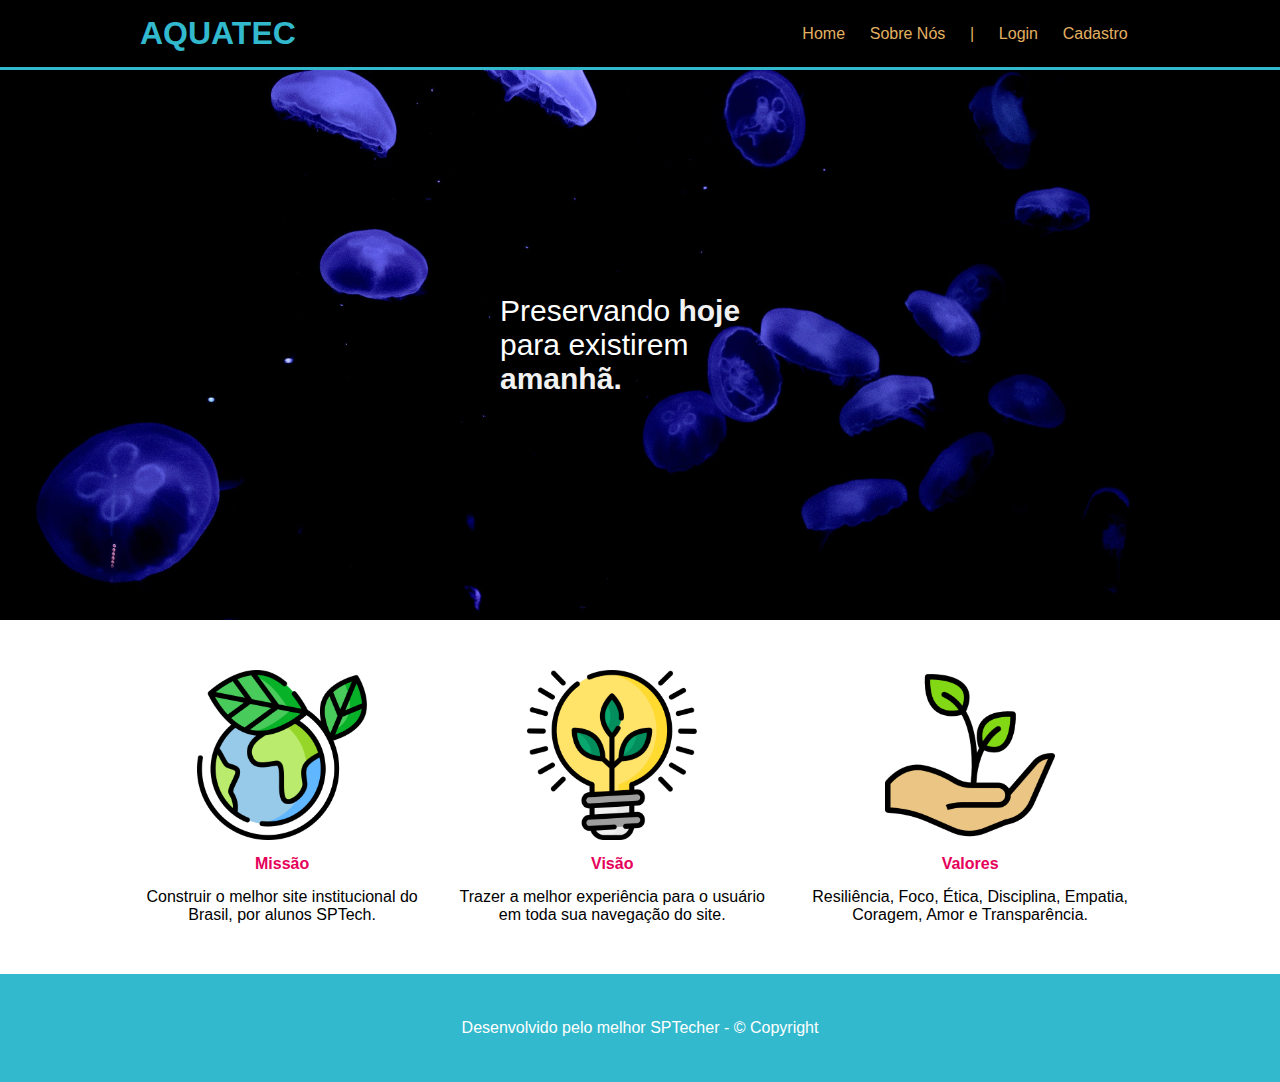
<file: Atividade Aba Cadastro/index.html>
<!DOCTYPE html>
<html lang="pt-br">
<head>
    <meta charset="UTF-8">
    <meta http-equiv="X-UA-Compatible" content="IE=edge">
    <meta name="viewport" content="width=device-width, initial-scale=1.0">
    <title>Site Institucional</title>
    <link rel="stylesheet" href="estilos.css">
</head>

<body>

    <!-- HEADER -->
    <div class="header">
        <div class="container">
            <h1>AQUATEC</h1>
            <div class="navbar">
                <ul>
                    <li>Home</li>
                    <li>Sobre Nós</li>
                    <li>|</li>
                    <li><a href="login.html">Login</a></li> 
                    <li><a href="cadastro.html">Cadastro</a></li>
                </ul>
            </div>
        </div>
    </div>

    <!-- BANNER -->
    <div class="banner">
        <div class="container">
            <p>
                Preservando <b>hoje</b> para existirem <b>amanhã.</b>
            </p>
        </div>
    </div>

    <!-- SOCIAL -->
    <div class="social">
        <div class="container">
            <div class="caixas">
                <div class="caixa">
                    <img src="./assets/img/planet-earth_color.png" alt="Imagem sobre nossa missão">
                    <h4>Missão</h4>
                    <p>Construir o melhor site institucional do Brasil, por alunos SPTech.</p>
                </div>

                <div class="caixa">
                    <img src="./assets/img/lightbulb_color.png" alt="Imagem sobre nossa visão">
                    <h4>Visão</h4>
                    <p>Trazer a melhor experiência para o usuário em toda sua navegação do site.</p>
                </div>

                <div class="caixa">
                    <img src="./assets/img/growth_color.png" alt="Imagem sobre nossos valores">
                    <h4>Valores</h4>
                    <p>Resiliência, Foco, Ética, Disciplina, Empatia, Coragem, Amor e Transparência.</p>
                </div>
            </div>
        </div>
    </div>

    <!-- FOOTER -->
    <div class="footer">
        <div class="container">
            <p>Desenvolvido pelo melhor SPTecher - &copy; Copyright</p>
        </div>
    </div>

</body>
</html>
</file>
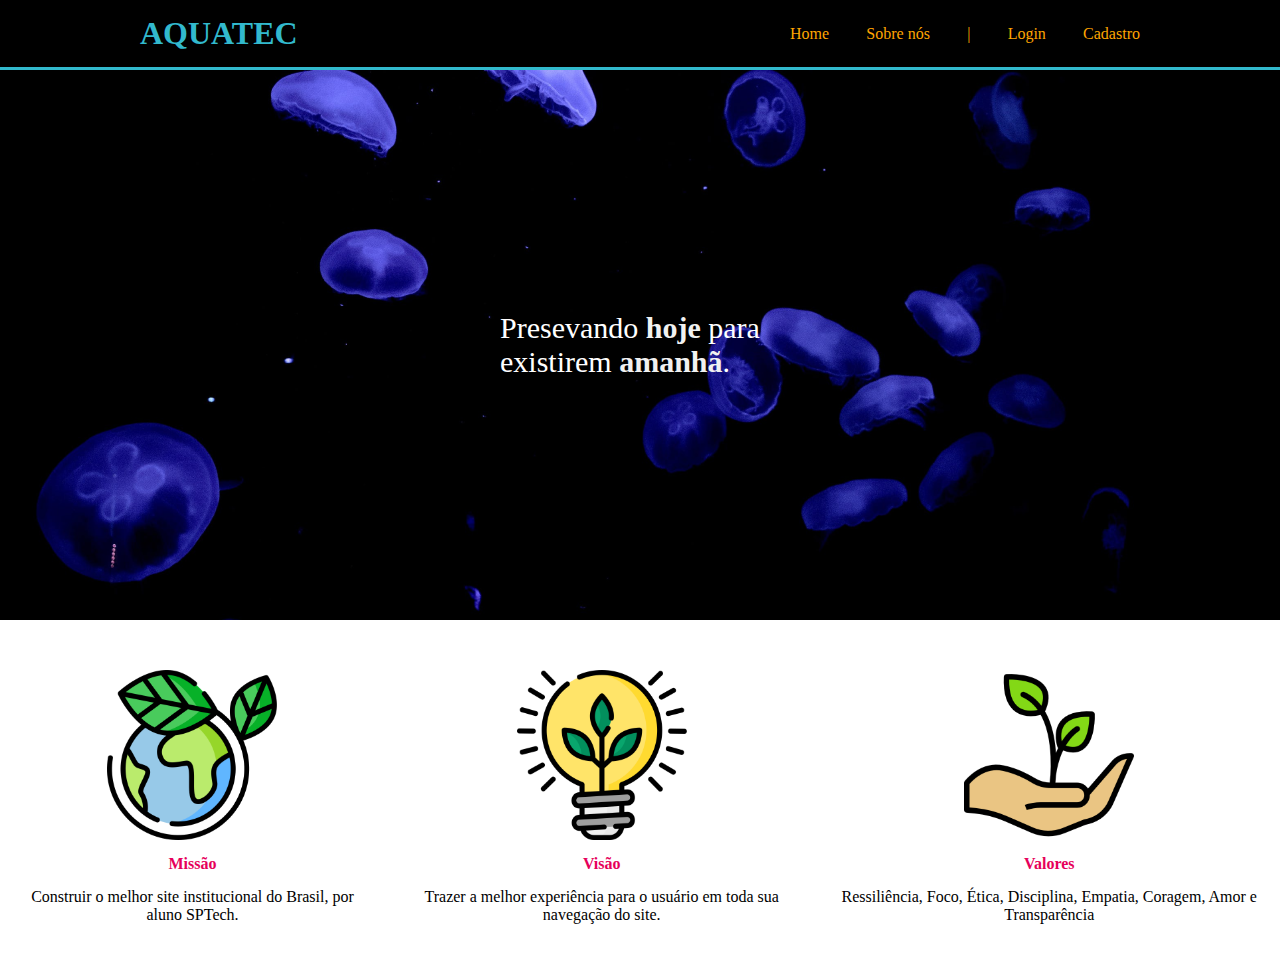
<file: aula 04 (site institucional)/index.html>
<!DOCTYPE html>
<html lang="pt-br">
<head>
    <meta charset="UTF-8">
    <meta http-equiv="X-UA-Compatible" content="IE=edge">
    <meta name="viewport" content="width=device-width, initial-scale=1.0">
    <link rel="stylesheet" href="estilos.css">
    <title>Site Institucional</title>
</head>
<body>
    <!--HEADER-->
    <div class="header">
        <div class="conteiner">
            <h1>AQUATEC</h1>
            <div class="navbar">
                <ul>
                    <li>Home</li>
                    <li>Sobre nós</li>
                    <li>|</li>
                    <li>Login</li>
                    <li>Cadastro</li>
                </ul>
            </div>
        </div>
    </div>

    <!--BANNER-->
    <div class="banner">
        <div class="conteiner">
            <p>Presevando <b>hoje</b> para existirem <b>amanhã</b>.</p>
        </div>
    </div>

    <!--SOCIAL-->
    <div class="social">
        <div class="container">
            <div class="caixas">
                <div class="caixa">
                    <img src="./assets/img/planet-earth_color.png" alt="Imagem sobre nossa missão">
                    <h4>Missão</h4>
                    <p>Construir o melhor site institucional do Brasil, por aluno SPTech.</p>
                </div>
                <div class="caixa">
                    <img src="./assets/img/lightbulb_color.png" alt="Imagem sobre nossa visão">
                    <h4>Visão</h4>
                    <p>Trazer a melhor experiência para o usuário em toda sua navegação do site.</p>
                </div>
                <div class="caixa">
                    <img src="./assets/img/growth_color.png" alt="Imagem sobre nosso valores">
                    <h4>Valores</h4>
                    <p>Ressiliência, Foco, Ética, Disciplina, Empatia, Coragem, Amor e Transparência</p>
                </div>
            </div>
        </div>
    </div>
</body>
</html>
</file>
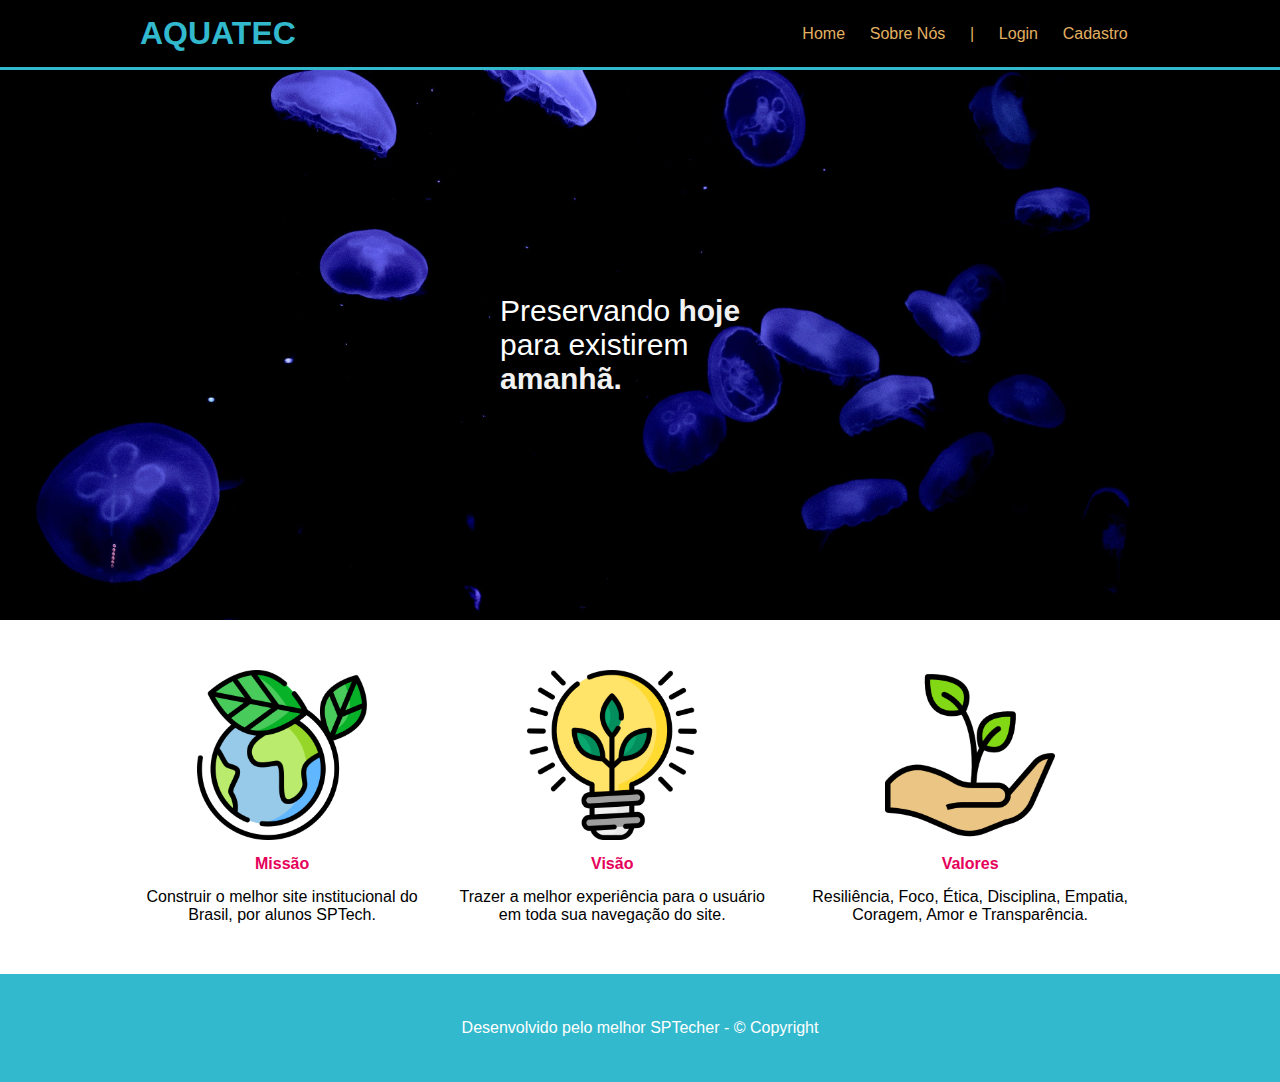
<file: Aula 21-09  site institucional completo/index.html>
<!DOCTYPE html>
<html lang="pt-br">
<head>
    <meta charset="UTF-8">
    <meta http-equiv="X-UA-Compatible" content="IE=edge">
    <meta name="viewport" content="width=device-width, initial-scale=1.0">
    <title>Site Institucional</title>
    <link rel="stylesheet" href="estilos.css">
</head>

<body>

    <!-- HEADER -->
    <div class="header">
        <div class="container">
            <h1>AQUATEC</h1>
            <div class="navbar">
                <ul>
                    <li>Home</li>
                    <li>Sobre Nós</li>
                    <li>|</li>
                    <li><a href="login.html">Login</a></li> 
                    <li>Cadastro</li>
                </ul>
            </div>
        </div>
    </div>

    <!-- BANNER -->
    <div class="banner">
        <div class="container">
            <p>
                Preservando <b>hoje</b> para existirem <b>amanhã.</b>
            </p>
        </div>
    </div>

    <!-- SOCIAL -->
    <div class="social">
        <div class="container">
            <div class="caixas">
                <div class="caixa">
                    <img src="./assets/img/planet-earth_color.png" alt="Imagem sobre nossa missão">
                    <h4>Missão</h4>
                    <p>Construir o melhor site institucional do Brasil, por alunos SPTech.</p>
                </div>

                <div class="caixa">
                    <img src="./assets/img/lightbulb_color.png" alt="Imagem sobre nossa visão">
                    <h4>Visão</h4>
                    <p>Trazer a melhor experiência para o usuário em toda sua navegação do site.</p>
                </div>

                <div class="caixa">
                    <img src="./assets/img/growth_color.png" alt="Imagem sobre nossos valores">
                    <h4>Valores</h4>
                    <p>Resiliência, Foco, Ética, Disciplina, Empatia, Coragem, Amor e Transparência.</p>
                </div>
            </div>
        </div>
    </div>

    <!-- FOOTER -->
    <div class="footer">
        <div class="container">
            <p>Desenvolvido pelo melhor SPTecher - &copy; Copyright</p>
        </div>
    </div>

</body>
</html>
</file>
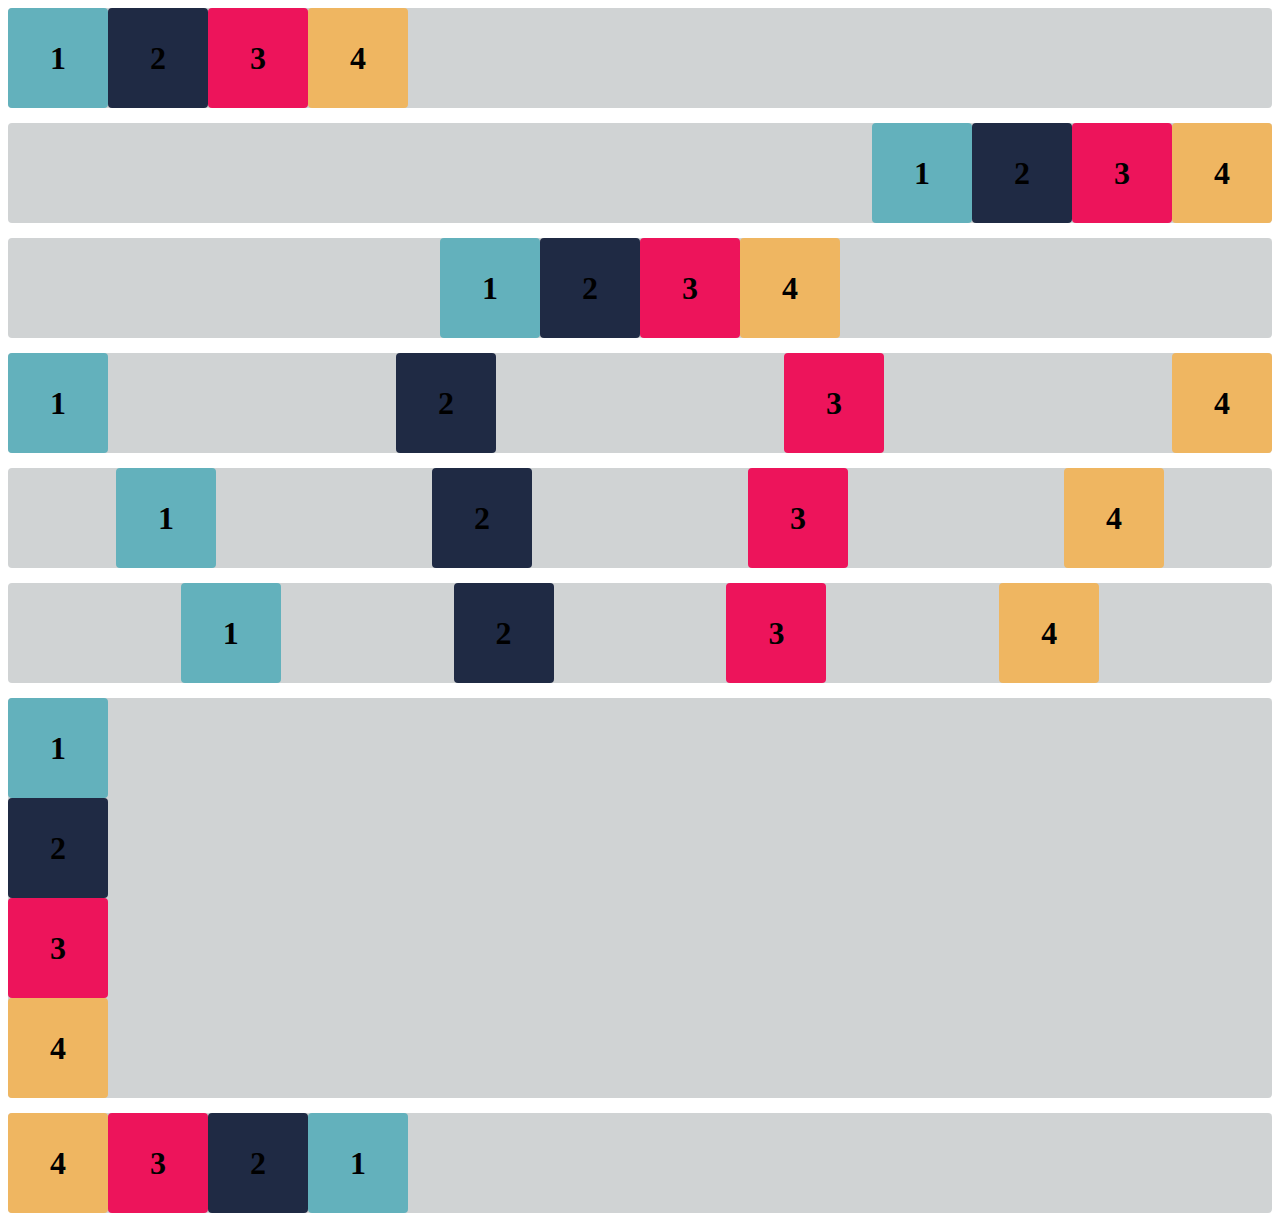
<file: aula 03/exercicio-flexbox/index.html>
<!DOCTYPE html>
<html lang="pt-BR">

<head>
    <meta charset="UTF-8">
    <meta http-equiv="X-UA-Compatible" content="IE=edge">
    <meta name="viewport" content="width=device-width, initial-scale=1.0">
    <title>Flex-box</title>
    <link rel="stylesheet" href="estilo.css">
</head>

<body>

    <div class="base container1">
        <div class="flex-item box1"><h1>1</h1></div>
        <div class="flex-item box2"><h1>2</h1></div>
        <div class="flex-item box3"><h1>3</h1></div>
        <div class="flex-item box4"><h1>4</h1></div>
    </div>
    <div class="base container2">
        <div class="flex-item box1"><h1>1</h1></div>
        <div class="flex-item box2"><h1>2</h1></div>
        <div class="flex-item box3"><h1>3</h1></div>
        <div class="flex-item box4"><h1>4</h1></div>
    </div>
    <div class="base container3">
        <div class="flex-item box1"><h1>1</h1></div>
        <div class="flex-item box2"><h1>2</h1></div>
        <div class="flex-item box3"><h1>3</h1></div>
        <div class="flex-item box4"><h1>4</h1></div>
    </div>
    <div class="base container4">
        <div class="flex-item box1"><h1>1</h1></div>
        <div class="flex-item box2"><h1>2</h1></div>
        <div class="flex-item box3"><h1>3</h1></div>
        <div class="flex-item box4"><h1>4</h1></div>
    </div>
    <div class="base container5">
        <div class="flex-item box1"><h1>1</h1></div>
        <div class="flex-item box2"><h1>2</h1></div>
        <div class="flex-item box3"><h1>3</h1></div>
        <div class="flex-item box4"><h1>4</h1></div>
    </div>
    <div class="base container6">
        <div class="flex-item box1"><h1>1</h1></div>
        <div class="flex-item box2"><h1>2</h1></div>
        <div class="flex-item box3"><h1>3</h1></div>
        <div class="flex-item box4"><h1>4</h1></div>
    </div>

    <div class="base container-exercicioB">
        <div class="flex-item box1"><h1>1</h1></div>
        <div class="flex-item box2"><h1>2</h1></div>
        <div class="flex-item box3"><h1>3</h1></div>
        <div class="flex-item box4"><h1>4</h1></div>
    </div>
    <div class="base container-desafio">
        <div class="flex-item box1"><h1>1</h1></div>
        <div class="flex-item box2"><h1>2</h1></div>
        <div class="flex-item box3"><h1>3</h1></div>
        <div class="flex-item box4"><h1>4</h1></div>
    </div>


</body>

</html>
</file>
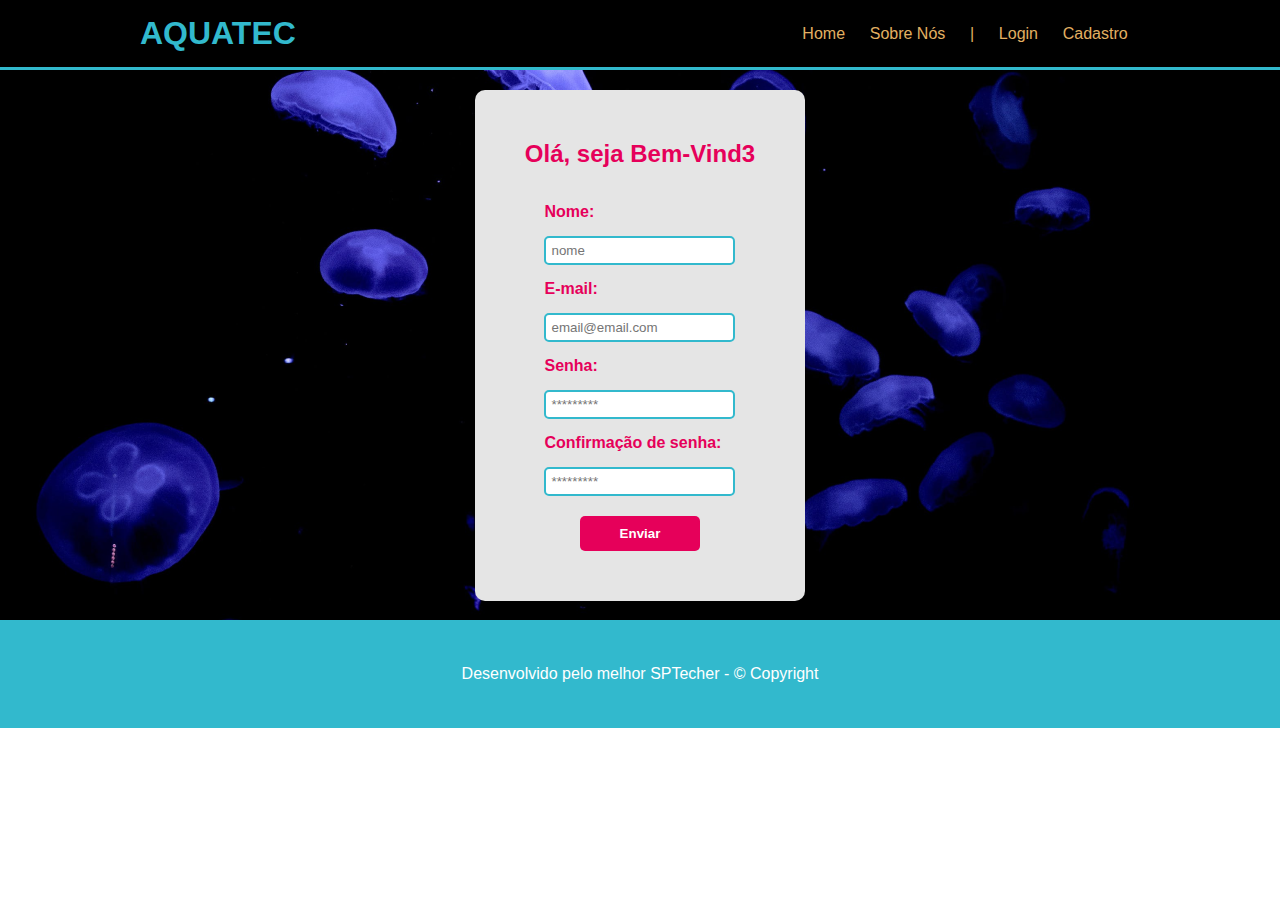
<file: Atividade Aba Cadastro/cadastro.html>
<!DOCTYPE html>
<html lang="en">
<head>
    <meta charset="UTF-8">
    <meta http-equiv="X-UA-Compatible" content="IE=edge">
    <meta name="viewport" content="width=device-width, initial-scale=1.0">
    <link rel="stylesheet" href="estilos.css">
    <link rel="stylesheet" href="cadastro.css">
    <title>Document</title>
</head>
<body>
        
    <!-- HEADER -->
    <div class="header">
        <div class="container">
            <h1>AQUATEC</h1>
            <div class="navbar">
                <ul>
                    <li><a href="index.html">Home</a></li>
                    <li>Sobre Nós</li>
                    <li>|</li>
                    <li><a>Login</a></li> 
                    <li><a href="cadastro.htlm">Cadastro</a></li>
                </ul>
            </div>
        </div>
    </div>
    
    <!-- BANNER -->
    <div class="banner">
        <div class="container">
            <div class="caixa-formulario">
                <h2>Olá, seja Bem-Vind3</h2>
                <div class="campo">
                    <label for="nome">Nome:</label>
                    <input id="nome" type="text" placeholder="nome">
                </div>
                <div class="campo">
                    <label for="email">E-mail:</label>
                    <input id="email" type="email" placeholder="email@email.com">
                </div>
                <div class="campo">
                    <label for="password">Senha:</label>
                    <input id="password" type="password" placeholder="*********">
                </div> 
                <div class="campo">
                    <label for="password">Confirmação de senha:</label>
                    <input id="password" type="password" placeholder="*********">
                </div>
                <button>Enviar</button>
            </div>
        </div>
    </div>
    
    <!-- FOOTER -->
    <div class="footer">
        <div class="container">
            <p>Desenvolvido pelo melhor SPTecher - &copy; Copyright</p>
        </div>
    </div>
</body>
</html>
</file>
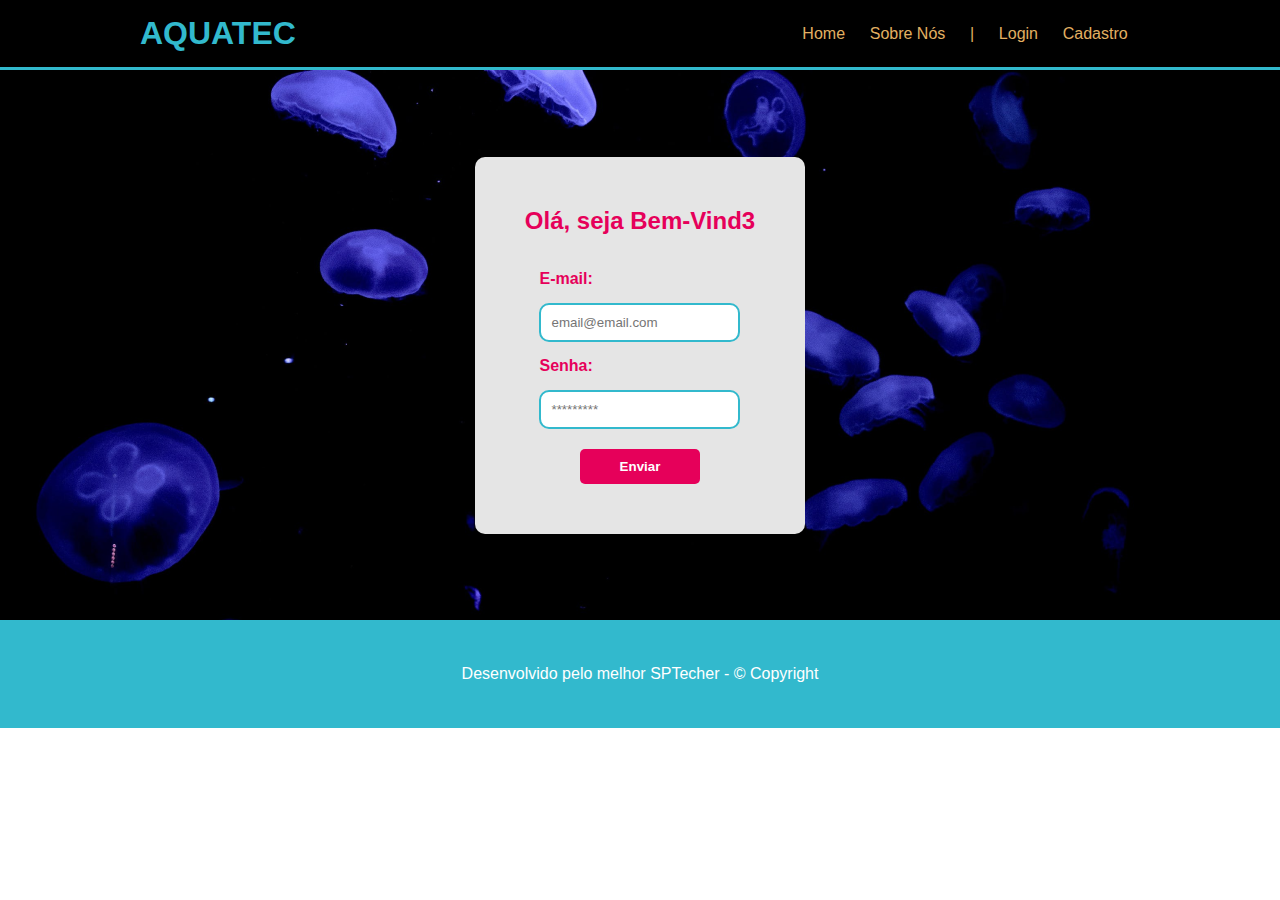
<file: Atividade Aba Cadastro/login.html>
<!DOCTYPE html>
<html lang="pt-br">
<head>
    <meta charset="UTF-8">
    <meta http-equiv="X-UA-Compatible" content="IE=edge">
    <meta name="viewport" content="width=device-width, initial-scale=1.0">
    <link rel="stylesheet" href="estilos.css">
    <link rel="stylesheet" href="login.css">
    <title>Login</title>
</head>
<body>
    
    <!-- HEADER -->
    <div class="header">
        <div class="container">
            <h1>AQUATEC</h1>
            <div class="navbar">
                <ul>
                    <li><a href="index.html">Home</a></li>
                    <li>Sobre Nós</li>
                    <li>|</li>
                    <li><a href="login.html">Login</a></li> 
                    <li>Cadastro</li>
                </ul>
            </div>
        </div>
    </div>
    
    <!-- BANNER -->
    <div class="banner">
        <div class="container">
            <div class="caixa-formulario">
                <h2>Olá, seja Bem-Vind3</h2>
                <div class="campo">
                    <label for="email">E-mail:</label>
                    <input id="email" type="email" placeholder="email@email.com">
                </div>
                <div class="campo">
                    <label for="password">Senha:</label>
                    <input id="password" type="password" placeholder="*********">
                </div>
                <button>Enviar</button>
            </div>
        </div>
    </div>
    
    <!-- FOOTER -->
    <div class="footer">
        <div class="container">
            <p>Desenvolvido pelo melhor SPTecher - &copy; Copyright</p>
        </div>
    </div>

</body>
</html>
</file>
<file: Atividade Aba Cadastro/estilos.css>
* {
    padding: 0;
    margin: 0;
    color: #F1F1F1;
    font-family: sans-serif;
}

.header {
    padding: 15px;
    border-bottom: 3px solid #32b9cd;
    background-color: black;
}

.container {
    margin: 0 auto;
    width: 80%;
    display: flex;
    align-items: center;
    justify-content: space-between;
}

h1 {
    color: #32b9cd;
    font-weight: 800;
}

ul {
    display: flex;
    width: 350px;
    align-items: center;
    justify-content: space-around;
    list-style: none;
}

li {
    color: #e3b062;
}

.banner {
    background-image: url("./assets/img/bg-jelly-fish-para_outras_pags.png");
    padding: 100px 0;
}

.banner .container {
    height: 350px;
    align-items: center;
    justify-content: center;
}

.banner p {
    width: 280px;
    color: #FFFFFF;
    font-size: 30px;
}

.social {
    margin: 50px 0;
}

.social .caixas, .caixa {
    display: flex;
}

.caixa {
    flex-direction: column;
    align-items: center;
    margin: 0 15px;
}

.caixa h4 {
    margin: 15px;
    color: #e6005a;
}

.caixa p {
    text-align: center;
    color: #000000;
}

.caixa img {
    width: 170px;
}

.footer {
    padding: 45px 0;
    background-color: #32b9cd;
}

.footer .container {
    justify-content: center;
}

.footer p {
    color: #FFFFFF;
}

li a {
    color: #e3b062;
    text-decoration: none;
    cursor: pointer;
}
</file>
<file: aula 04 (site institucional)/estilos.css>
*{
    padding: 0;
    margin: 0;
    color: #f1f1f1
}

.header {
    padding: 15px;
    border-bottom: 3px solid #32b9cd;
    background-color: black;
}

.conteiner {
    margin: 0 auto;
    width: 80%;
    display: flex;
    align-items: center;
    justify-content: space-between;
}

h1 {
    color: #32b9cd;
    font-weight: 800;
}

ul {
    display: flex;
    width: 350px;
    justify-content: space-between;
    list-style: none;
}

li {
    color: orange;
}

.banner {
    background-image: url("./assets/img/bg-jelly-fish-para_outras_pags.png");
    padding: 100px 0;
}

.banner .conteiner {
    height: 350px;
    align-items: center;
    justify-content: center;
}

.banner p {
    width: 280px;
    color: #ffff;
    font-size: 30px;
}


.social {
    margin: 50px 0;
}

.social .caixas, .caixa {
    display: flex;
}

.caixa {
    flex-direction: column;
    align-items: center;
    margin: 0 15px;
}

.caixa h4 {
    margin: 15px 0;
    color: #e6005a;
}

.caixa p {
    text-align: center;
    color:black;
}

.caixa img {
    width: 170px;
}
</file>
<file: Aula 21-09  site institucional completo/estilos.css>
* {
    padding: 0;
    margin: 0;
    color: #F1F1F1;
    font-family: sans-serif;
}

.header {
    padding: 15px;
    border-bottom: 3px solid #32b9cd;
    background-color: black;
}

.container {
    margin: 0 auto;
    width: 80%;
    display: flex;
    align-items: center;
    justify-content: space-between;
}

h1 {
    color: #32b9cd;
    font-weight: 800;
}

ul {
    display: flex;
    width: 350px;
    align-items: center;
    justify-content: space-around;
    list-style: none;
}

li {
    color: #e3b062;
}

.banner {
    background-image: url("./assets/img/bg-jelly-fish-para_outras_pags.png");
    padding: 100px 0;
}

.banner .container {
    height: 350px;
    align-items: center;
    justify-content: center;
}

.banner p {
    width: 280px;
    color: #FFFFFF;
    font-size: 30px;
}

.social {
    margin: 50px 0;
}

.social .caixas, .caixa {
    display: flex;
}

.caixa {
    flex-direction: column;
    align-items: center;
    margin: 0 15px;
}

.caixa h4 {
    margin: 15px;
    color: #e6005a;
}

.caixa p {
    text-align: center;
    color: #000000;
}

.caixa img {
    width: 170px;
}

.footer {
    padding: 45px 0;
    background-color: #32b9cd;
}

.footer .container {
    justify-content: center;
}

.footer p {
    color: #FFFFFF;
}

li a {
    color: #e3b062;
    text-decoration: none;
    cursor: pointer;
}
</file>
<file: aula 03/exercicio-flexbox/estilo.css>
.flex-item {
    width: 100px;
    height: 100px;
    border-radius: 4px;
    display: flex;
    align-items: center;
}

.base {
    margin-bottom: 15px;
    background-color: #d0d3d4;
    border-radius: 4px;
}

.box1 {
    background-color: #63b1bc;
}

.box2 {
    background-color: #1f2a44;
}

.box3 {
    background-color: #ed145b;
}

.box4 {
    background-color: #efb661;
}

h1 {
    margin: auto;
}

/* Insira o código abaixo */

 .container1 {
    display: flex;
    justify-content: flex-start;
}

.container2 {
    display: flex;
    justify-content: flex-end;
}

.container3 {
    display: flex;
    justify-content: center;
}

.container4 {
    display: flex;
    justify-content: space-between;
}
.container5 {
    display: flex;
    justify-content: space-around;
}
.container6 {
    display: flex;
    justify-content: space-evenly;
} 

.container-exercicio-B{
    display: flex;
    flex-direction: column-reverse;
}

.container-desafio{
    display: flex;
    justify-content: flex-end;
    flex-direction: row-reverse;
}
</file>
<file: Atividade Aba Cadastro/cadastro.css>
.caixa-formulario {
    background-color: #e5e5e5;
    padding: 50px 50px;
    border-radius: 10px;
    display: flex;
    flex-direction: column;
    align-items: center;
    justify-content: center;
}

.caixa-formulario h2 {
    color: #e6005a;
    margin-bottom: 20px;
}

.campo {
    display: flex;
    flex-direction: column;
    align-items: flex-start;
    justify-content: flex-start;
}

.campo input {
    padding: 5px;
    border-radius: 5px;
    border: 2px solid #32b9cd;
    color: black;
}

.campo label {
    color: #e6005a;
    margin: 15px 0;
    font-weight: bold;
}

.caixa-formulario button {
    margin-top: 20px;
    width: 120px;
    color: #FFFFFF;
    background-color: #e6005a;
    padding: 10px 20px;
    font-weight: bold;
    border: none;
    border-radius: 5px;
    cursor: pointer;
}

.caixa-formulario button:hover {
    opacity: 0.8;
}
</file>
<file: Atividade Aba Cadastro/login.css>
.caixa-formulario {
    background-color: #e5e5e5;
    padding: 50px 50px;
    border-radius: 10px;
    display: flex;
    flex-direction: column;
    align-items: center;
    justify-content: center;
}

.caixa-formulario h2 {
    color: #e6005a;
    margin-bottom: 20px;
}

.campo {
    display: flex;
    flex-direction: column;
    align-items: flex-start;
    justify-content: flex-start;
}

.campo input {
    padding: 10px;
    border-radius: 10px;
    border: 2px solid #32b9cd;
    color: black;
}

.campo label {
    color: #e6005a;
    margin: 15px 0;
    font-weight: bold;
}

.caixa-formulario button {
    margin-top: 20px;
    width: 120px;
    color: #FFFFFF;
    background-color: #e6005a;
    padding: 10px 20px;
    font-weight: bold;
    border: none;
    border-radius: 5px;
    cursor: pointer;
}

.caixa-formulario button:hover {
    opacity: 0.8;
}
</file>
